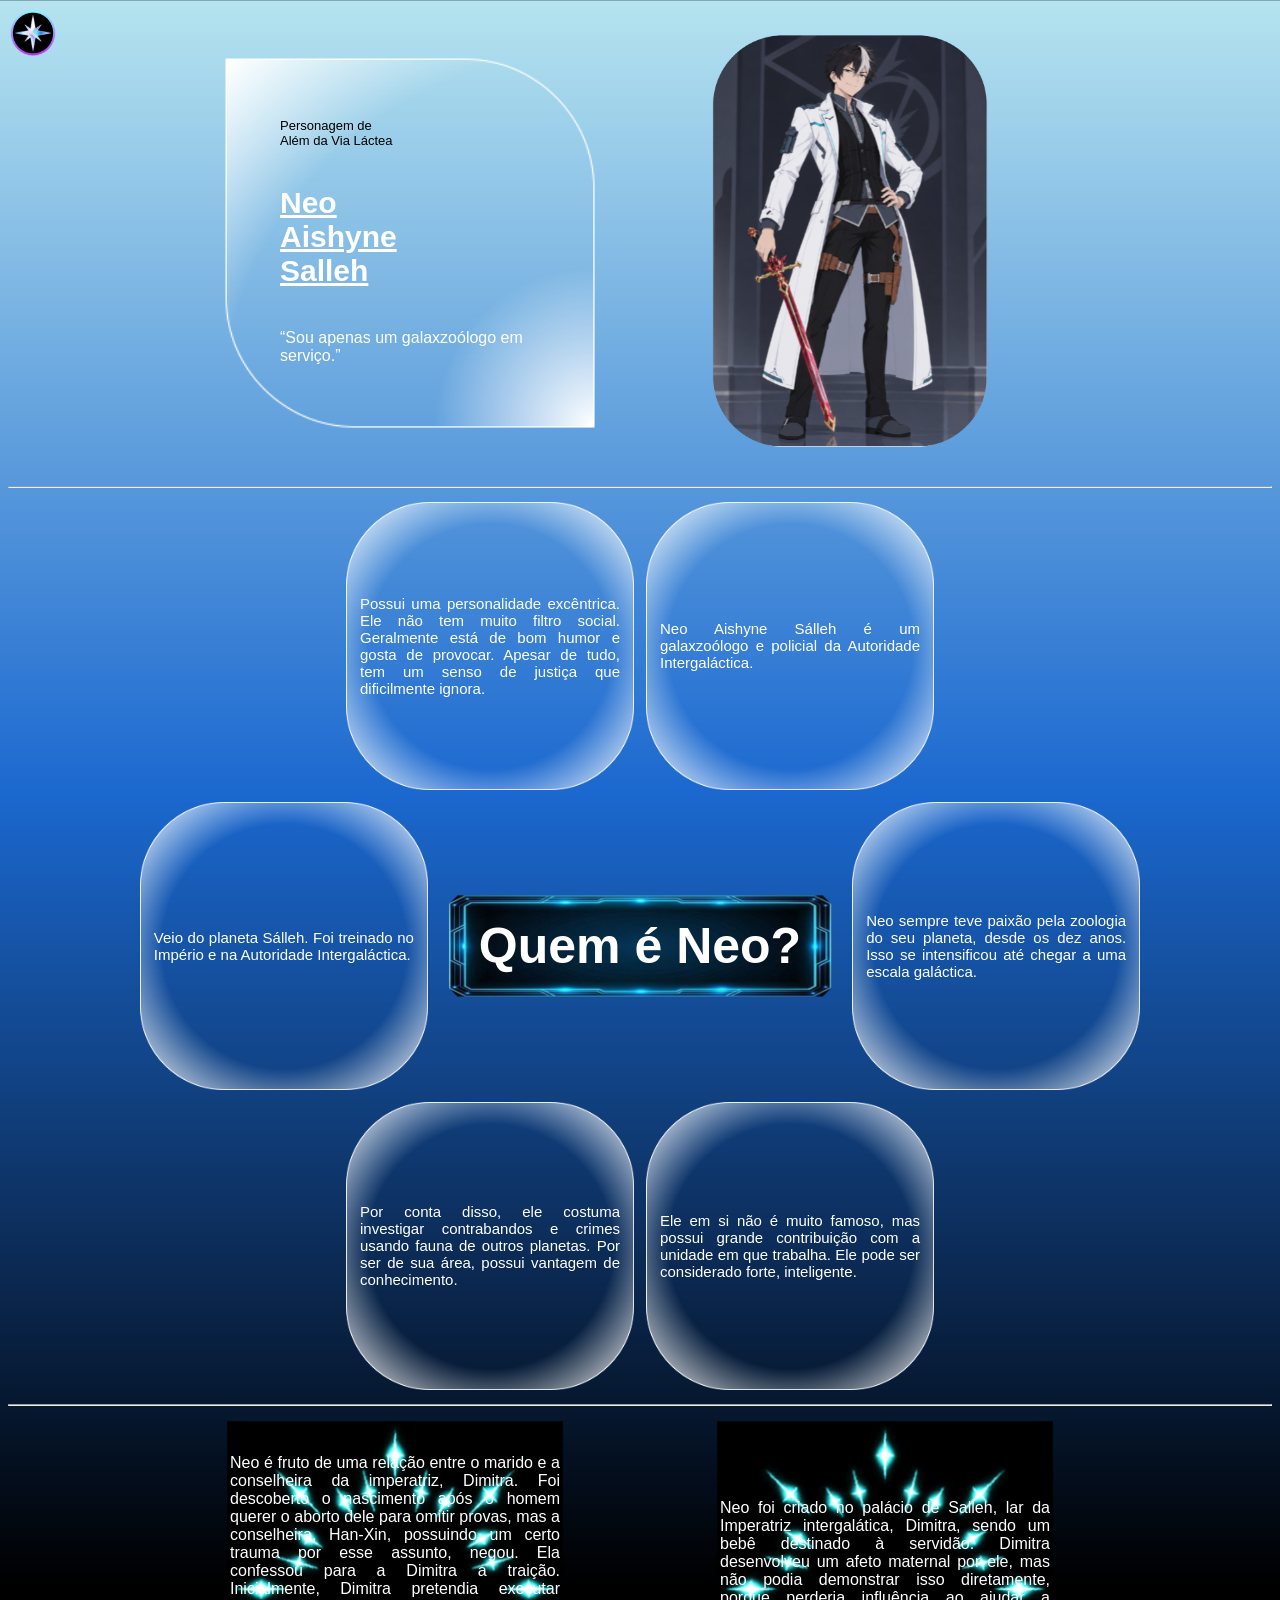
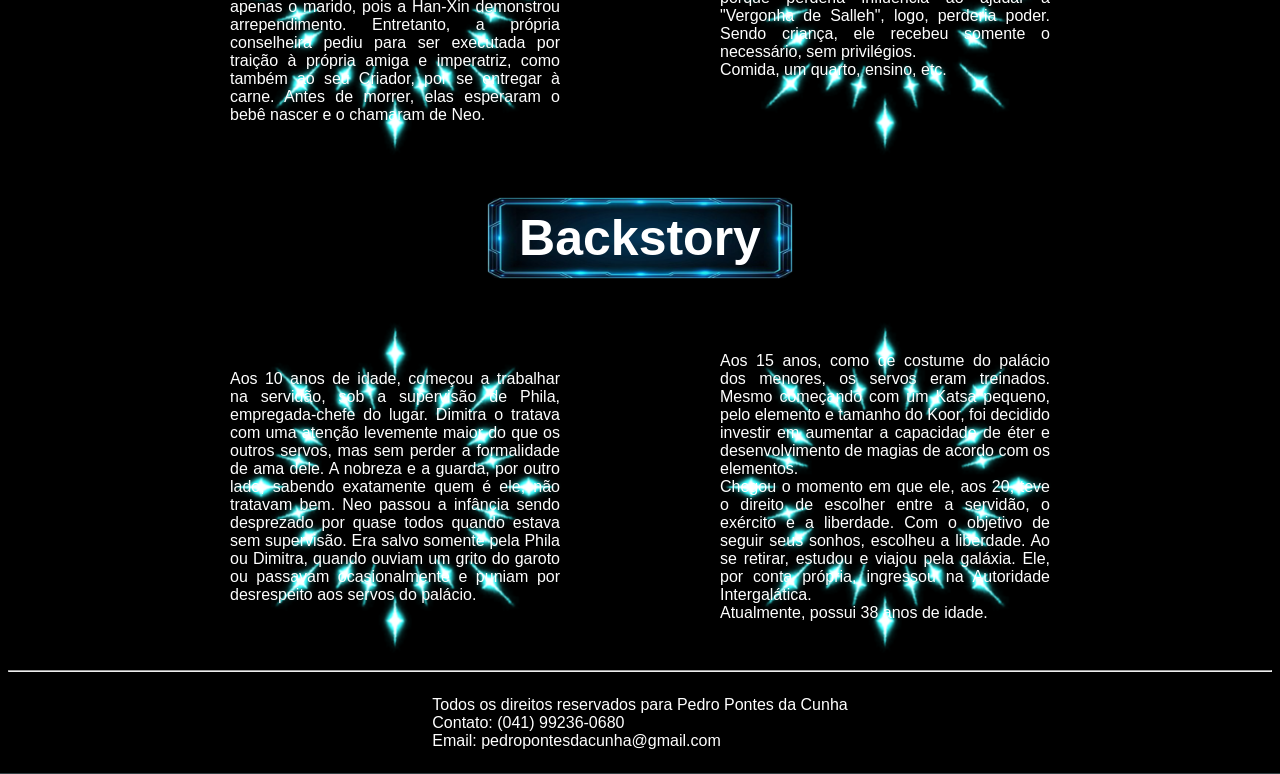
<file: index.html>
<!DOCTYPE html>
<html lang="pt-br">
<head>
    <meta charset="UTF-8">
    <meta name="viewport" content="width=device-width, initial-scale=1.0">
    <meta name="parte_pessoal_do_personagem" content="todas_as_informações_sobre_o_personagem">

    <link rel="shortcut icon" href="css/imagens/Stardust.jpeg" type="image/x-icon">
    <link rel="stylesheet" href="css/style.css">

    <title>Neo Aishyne Salleh</title>
</head>
<body>
    <header>
        <button id="botao" class="botao"><img src="css/imagens/Star.png" alt="botao de proprio site inicial" width="50px"></button>
        <nav class="menu" id="menu">
            <ul>
                <li><a href="#Inicio_index">Inicio</a></li>
                <li><a href="#Quem">Quem é Neo?</a></li>
                <li><a href="#Backstory">Backstory</a></li>
                <li><a href="rpg.html">Ficha RPG</a></li>
                <li><a href="#Contato">Contato</a></li>
            </ul>
        </nav>
    </header>
    <main>
        <section class="Inicio_index" id="Inicio_index">
            <article id="identidade">
                <p id="p1">
                    Personagem de 
                    <br>Além da Via Láctea
                </p>
                <h2>
                    Neo 
                    <br>Aishyne 
                    <br>Salleh
                </h2>
                <p>
                    “Sou apenas um galaxzoólogo em serviço.”
                </p>
            </article>
            <article>
                <img src="css/imagens/Neo.png" alt="Imagem do personagem" width="300px">
            </article>
        </section>

        <hr>

        <section id="Quem">
            <div class="ordem">
                <article>
                    <p>
                        Possui uma personalidade excêntrica. Ele não tem muito filtro social. Geralmente está de bom humor e gosta de provocar. Apesar de tudo, tem um senso de justiça que dificilmente ignora.
                    </p>
                </article>
                <article>
                    <p>
                        Neo Aishyne Sálleh é um galaxzoólogo e policial da Autoridade Intergaláctica.
                    </p>
                </article>
            </div>

            <div class="ordem">
                <article>
                    <p>
                        Veio do planeta Sálleh. Foi treinado no Império e na Autoridade Intergaláctica.
                    </p>
                </article>

                <h2 class="subtitulo">Quem é Neo?</h2>

                <article>
                    <p>
                        Neo sempre teve paixão pela zoologia do seu planeta, desde os dez anos. Isso se intensificou até chegar a uma escala galáctica.
                    </p>
                </article>
            </div>

            <div class="ordem">
                <article>
                    <p>
                        Por conta disso, ele costuma investigar contrabandos e crimes usando fauna de outros planetas. Por ser de sua área, possui vantagem de conhecimento.
                    </p> 
                </article>    
                <article>
                    <p>
                        Ele em si não é muito famoso, mas possui grande contribuição com a unidade em que trabalha. Ele pode ser considerado forte, inteligente.
                    </p>
                </article>
            </div>
        </section>

        <hr>

        <section id="Backstory">
            <div>
                <article>
                    <p>Neo é fruto de uma relação entre o marido e a conselheira da imperatriz, Dimitra. Foi descoberto o nascimento após o homem querer o aborto dele para omitir provas, mas a conselheira, Han-Xin, possuindo um certo trauma por esse assunto, negou. Ela confessou para a Dimitra a traição. Inicialmente, Dimitra pretendia executar apenas o marido, pois a Han-Xin demonstrou arrependimento. Entretanto, a própria conselheira pediu para ser executada por traição à própria amiga e imperatriz, como também ao seu Criador, por se entregar à carne. Antes de morrer, elas esperaram o bebê nascer e o chamaram de Neo.</p>
                </article>
                <article>
                    <p>Neo foi criado no palácio de Salleh, lar da Imperatriz intergalática, Dimitra, sendo um bebê destinado à servidão. Dimitra desenvolveu um afeto maternal por ele, mas não podia demonstrar isso diretamente, porque perderia influência ao ajudar a "Vergonha de Salleh", logo, perderia poder. Sendo criança, ele recebeu somente o necessário, sem privilégios.<br>Comida, um quarto, ensino, etc.</p>
                </article>
            </div>
            <h2 class="subtitulo">Backstory</h2>
            <div>
                <article>
                    <p>Aos 10 anos de idade, começou a trabalhar na servidão, sob a supervisão de Phila, empregada-chefe do lugar. Dimitra o tratava com uma atenção levemente maior do que os outros servos, mas sem perder a formalidade de ama dele. A nobreza e a guarda, por outro lado, sabendo exatamente quem é ele, não tratavam bem. Neo passou a infância sendo desprezado por quase todos quando estava sem supervisão. Era salvo somente pela Phila ou Dimitra, quando ouviam um grito do garoto ou passavam ocasionalmente e puniam por desrespeito  aos servos do palácio.</p>
                </article>
                <article>
                    <p>Aos 15 anos, como de costume do palácio dos menores, os servos eram treinados. Mesmo começando com um Katsa pequeno, pelo elemento e tamanho do Koor, foi decidido investir em aumentar a capacidade de éter e desenvolvimento de magias de acordo com os elementos.
                    <br>Chegou o momento em que ele, aos 20, teve o direito de escolher entre a servidão, o exército e a liberdade. Com o objetivo de seguir seus sonhos, escolheu a liberdade. Ao se retirar, estudou e viajou pela galáxia. Ele, por conta própria, ingressou na Autoridade Intergalática.
                    <br>Atualmente, possui 38 anos de idade.</p>
                </article>
            </div>
        </section>
    </main>
    <hr>
    <footer id="Contato">
        <p>
            Todos os direitos reservados para Pedro Pontes da Cunha
            <br>Contato: (041) 99236-0680
            <br>Email: pedropontesdacunha@gmail.com
        </p>
    </footer>

    <script src="JS/script.js"></script>
</body>
</html>
</file>
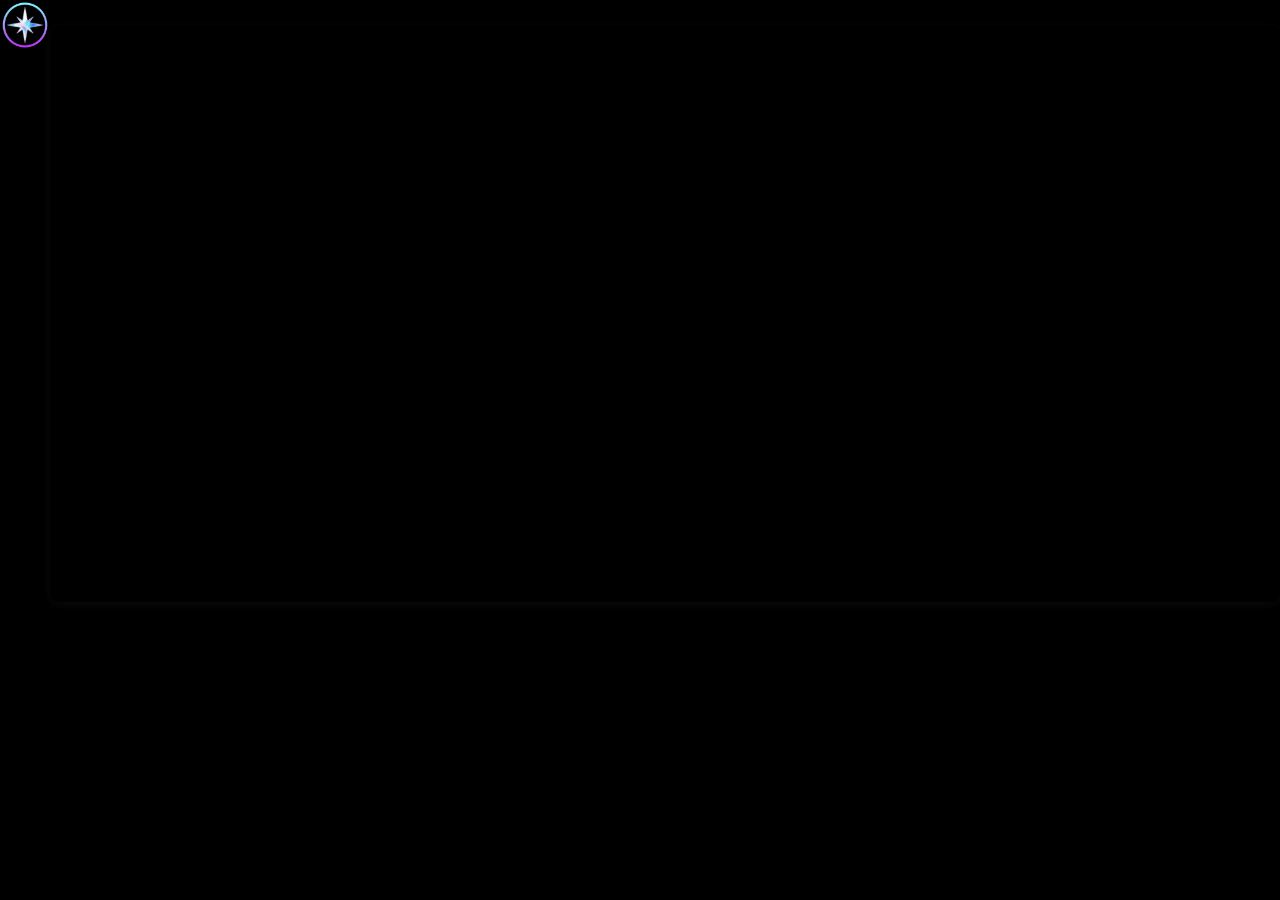
<file: canva.html>
<!DOCTYPE html>
<html lang="en">
<head>
    <meta charset="UTF-8">
    <meta name="viewport" content="width=device-width, initial-scale=1.0">
    <title>Sistema de Poder</title>

    <style>
      body {
        display: flex;
        justify-content: center;
        background-color: black; 
        margin: 0;
      }
      a:hover {
        filter: brightness(150%);
      }
      iframe{
        position: absolute; 
        width: 95%; 
        height: 95%; 
        top: 0; 
        left: 0; 
        border: none; 
        padding: 0;
        margin: 0;
      }
      div {
        width: 100%; 
        height: 0; 
        padding-top: 45%;
        padding-bottom: 0;
        box-shadow: 0 2px 8px 0 rgba(63,69,81,0.16); 
        margin-top: 1.6em; 
        margin-bottom: 0.9em; 
        overflow: hidden;
        border-radius: 8px; 
        will-change: transform;
      }
    </style>
</head>
<body>
    <a href="rpg.html#Etereocinese"><img src="css/imagens/Star.png" alt="ancora para a pagina anterior" width="50px"></a>
    <div>
  <iframe loading="lazy"
    src="https://www.canva.com/design/DAHPx9rpynM/5lgTFGghjnWhccdno74L-g/view?embed" allowfullscreen="allowfullscreen" allow="fullscreen">
  </iframe>
</div>
</body>
</html>
</file>
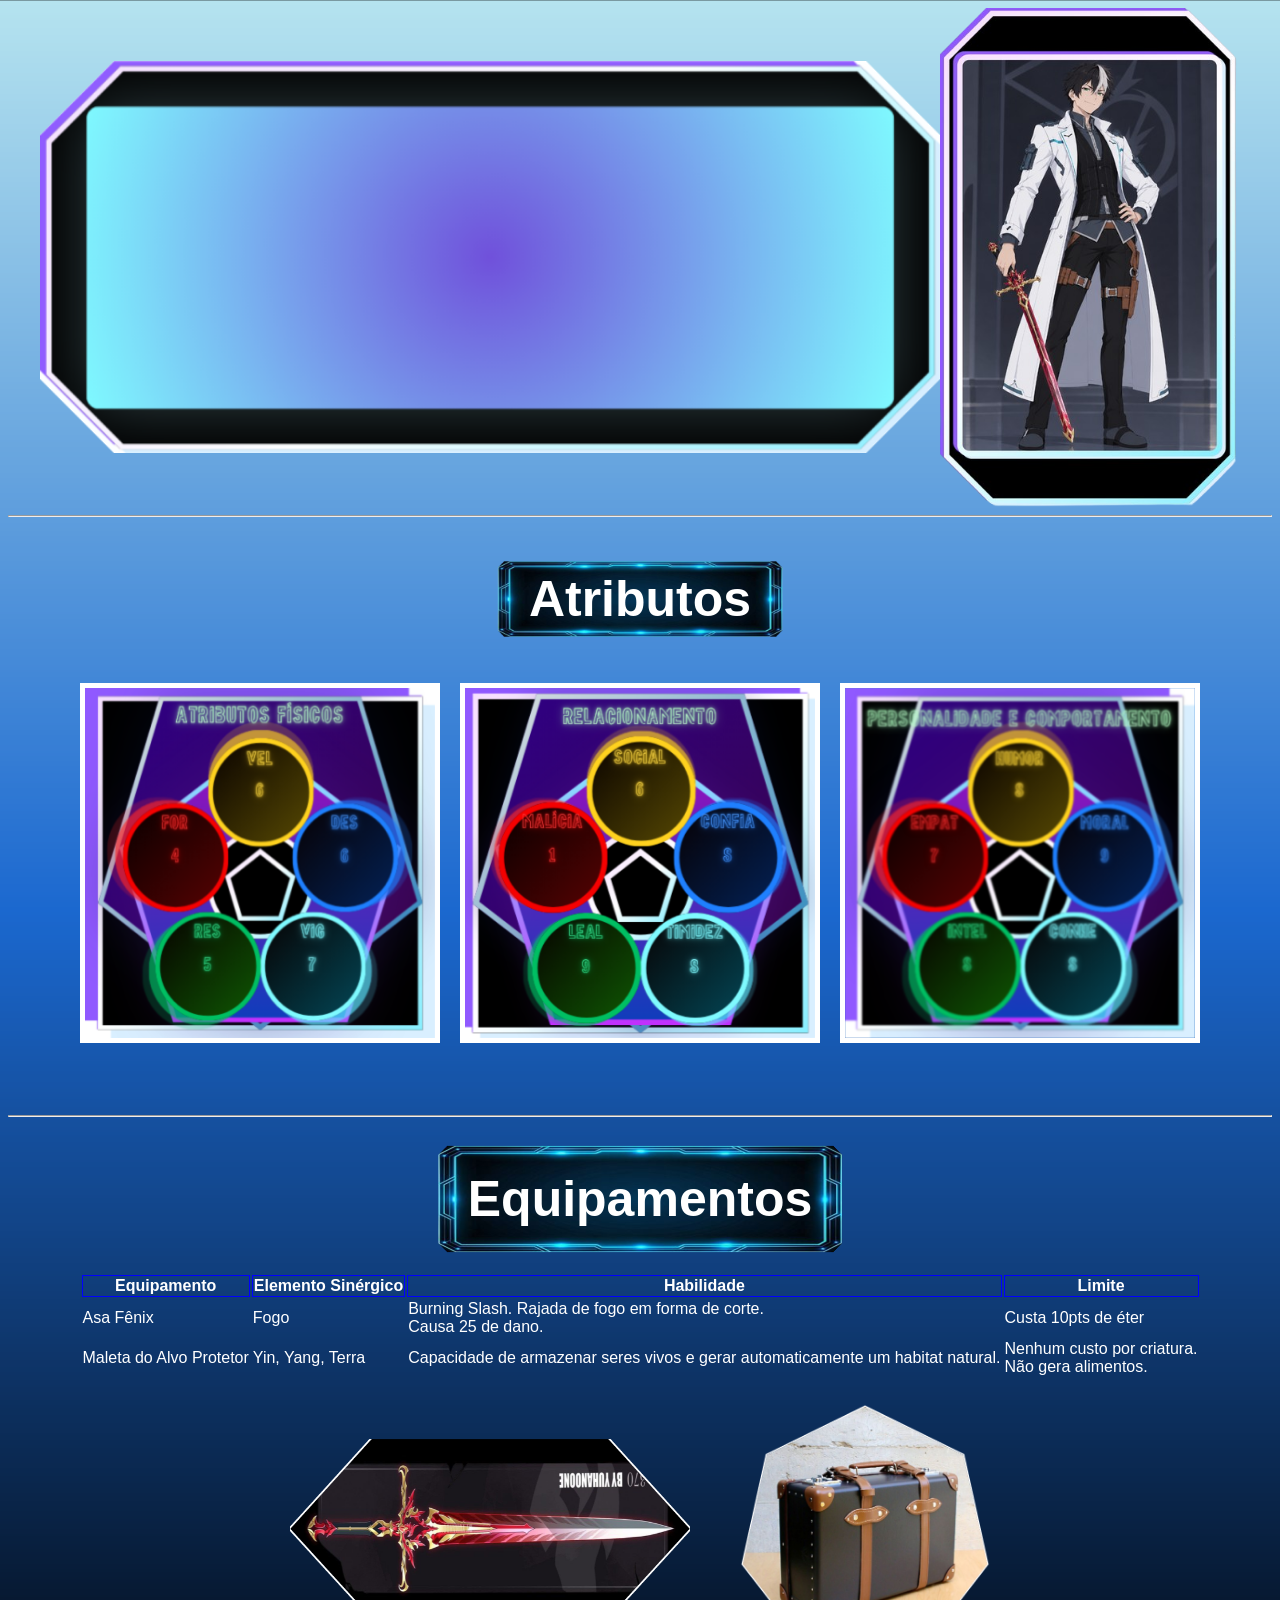
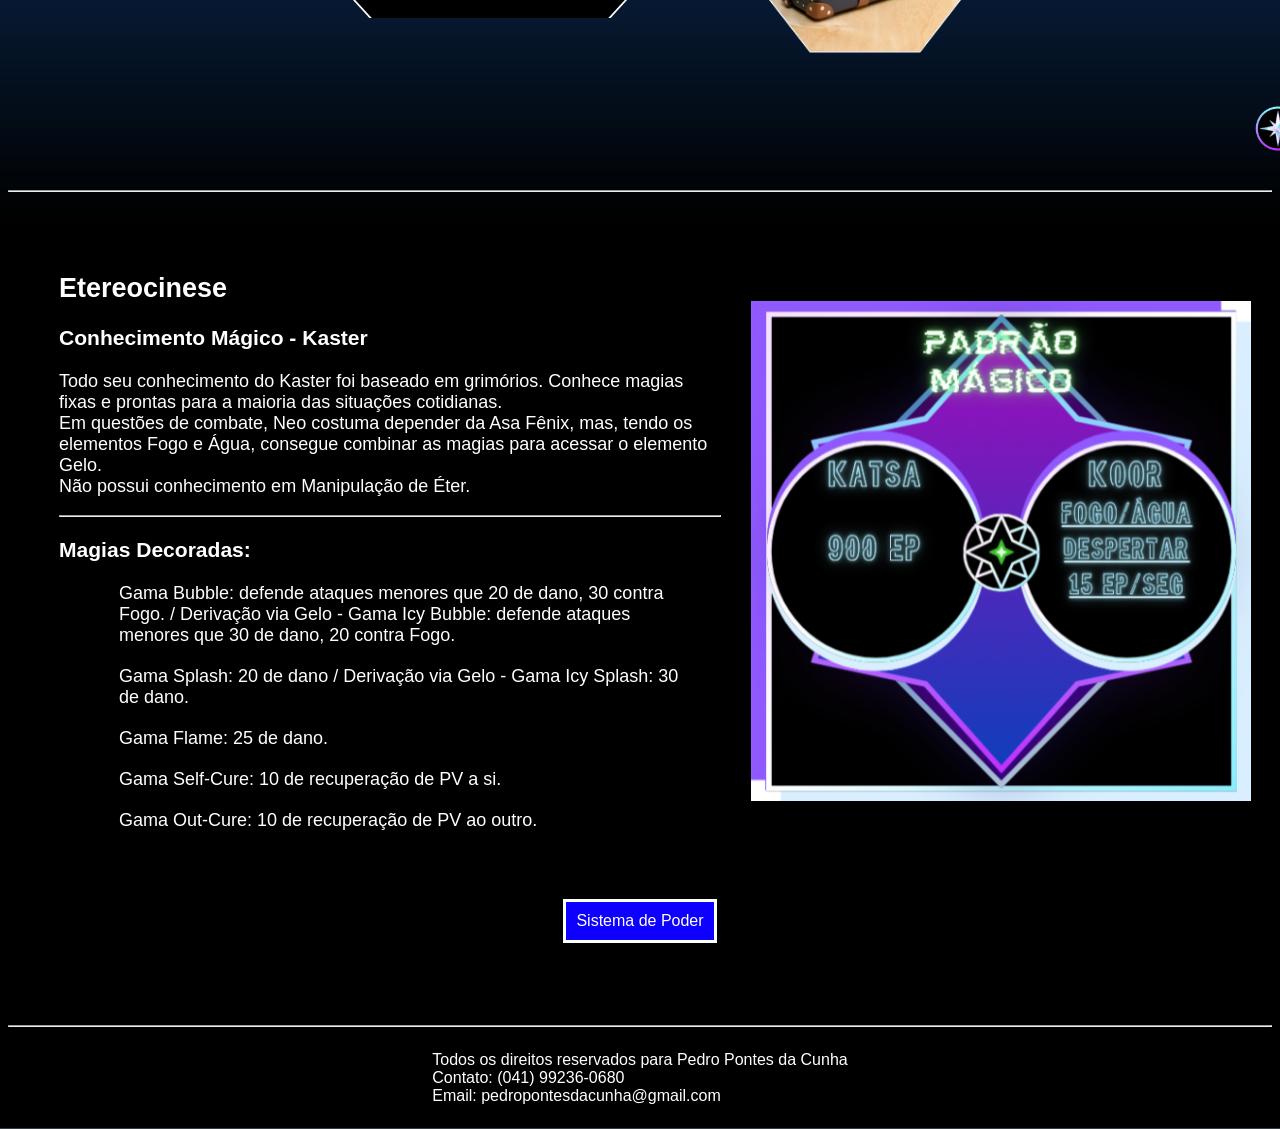
<file: rpg.html>
<!DOCTYPE html>
<html lang="pt-br">
<head>
    <meta charset="UTF-8">
    <meta name="viewport" content="width=device-width, initial-scale=1.0">
    <meta name="parte_pessoal_do_personagem" content="todas_as_informações_sobre_o_personagem">

    <link rel="shortcut icon" href="css/imagens/Stardust.jpeg" type="image/x-icon">
    <link rel="stylesheet" href="css/style.css">

    <title>Ficha RPG</title>
</head>
<body>
    <header>
        <menu class="menu" id="Inicio_rpg">
            <a href="index.html" id="icon" class="botao"><img src="css/imagens/Star.png" alt="" width="50px"></a>
            <a href="#Atributos">Atributos</a>
            <a href="#Equipamentos">Equipamentos</a>
            <a href="#Etereocinese">Etereocinese</a>
            <a href="#Contato">Contato</a>
        </menu>
    </header>

    <main>
        <section class="Inicio_rpg">
            <img src="css/imagens/identidade.png" alt="rg do personagem kkk" id="identidade_rg">
            <img src="css/imagens/identidade_neo.png" alt="imagem do personagem" id="identidade_foto">
        </section>

        <hr>

        <section id="Atributos">
            <h2 class="subtitulo">Atributos</h2>
            <div class="ordem" id="atributos_edicao">
                <img src="css/imagens/atributos/atributos_3.png" alt="atributos fisicos">
                <img src="css/imagens/atributos/atributos_2.png" alt="atributos de relacionamento">
                <img src="css/imagens/atributos/atributo_1.png" alt="atributos de personalidade e comportamento">
            </div>
            <div id="link">
                <a href="#Inicio_rpg"><img src="css/imagens/Star.png" alt="botao de ancora" width="50px" class="botao"></a>
            </div>
        </section>

        <hr>

        <section id="Equipamentos">
            <h2 class="subtitulo">Equipamentos</h2>
            <article>
                <table>
                    <thead>
                        <tr>
                            <th>Equipamento</th>
                            <th>Elemento Sinérgico</th>
                            <th>Habilidade</th>
                            <th>Limite</th>
                        </tr>
                    </thead>
                    <tbody>
                        <tr>
                            <td>Asa Fênix</td>
                            <td>Fogo</td>
                            <td>Burning Slash. Rajada de fogo em forma de corte.
                                <br>Causa 25 de dano.</td>
                            <td>Custa 10pts de éter</td>
                        </tr>
                        <tr>
                            <td>Maleta do Alvo Protetor</td>
                            <td>Yin, Yang, Terra</td>
                            <td>Capacidade de armazenar seres vivos e gerar automaticamente um habitat natural.</td>
                            <td>Nenhum custo por criatura.
                                <br>Não gera alimentos.</td>
                        </tr>
                    </tbody>
                </table>
            </article>
            <article class="ordem">
                <img src="css/imagens/item_espada.png" alt="equipamento da espada" width="400px">
                <img src="css/imagens/item_maleta.png" alt="equipamento da maleta" width="250px">
            </article>
            <div id="link">
                <a href="#Inicio_rpg"><img src="css/imagens/Star.png" alt="botao de ancora" width="50px" class="botao"></a>
            </div>
        </section>

        <hr>

        <section id="Etereocinese">
            <div class="ordem">
                <article>
                    <h2>Etereocinese</h>
                    <h3>Conhecimento Mágico - Kaster</h3>
                    <p>
                        Todo seu conhecimento do Kaster foi baseado em grimórios. Conhece magias fixas e prontas para a maioria das situações cotidianas.
                        <br>Em questões de combate, Neo costuma depender da Asa Fênix, mas, tendo os elementos Fogo e Água, consegue combinar as magias para acessar o elemento Gelo.
                        <br>Não possui conhecimento em Manipulação de Éter.
                    </p>
                    <hr>
                    <h3>Magias Decoradas:</h3>
                    <p>
                        <ul>
                            <li>Gama Bubble: defende ataques menores que 20 de dano, 30 contra Fogo. / Derivação via Gelo - Gama Icy Bubble: defende ataques menores que 30 de dano, 20 contra Fogo. </li>
                            <li>Gama Splash: 20 de dano / Derivação via Gelo - Gama Icy Splash: 30 de dano.</li>
                            <li>Gama Flame: 25 de dano.</li>
                            <li>Gama Self-Cure: 10 de recuperação de PV a si.</li>
                            <li>Gama Out-Cure: 10 de recuperação de PV ao outro.</li>
                        </ul>
                    </p>
                </article>
                <img src="css/imagens/padrao_poder (1).png" alt="padrao de poder do     personagem" width="500px">
            </div>

            <br>
            <a href="canva.html" id="sistema_de_poder">Sistema de Poder</a>
            
            <div id="link">
                <a href="#Inicio_rpg"><img src="css/imagens/Star.png" alt="botao de ancora" width="50px" class="botao"></a>
            </div>
        </section>
    </main>
    <hr>
    <footer id="Contato">
        <p>
            Todos os direitos reservados para Pedro Pontes da Cunha
            <br>Contato: (041) 99236-0680
            <br>Email: pedropontesdacunha@gmail.com
        </p>
    </footer>
</body>
</html>
</file>
<file: css/style.css>
body {
    background-image: url(imagens/fundo_tech.jpeg);
    background-position: center;
    background-size: cover;
    font-family: Verdana, Geneva, Tahoma, sans-serif;
    color: white;
}
section {
    display: flex;
    justify-content: center;
    margin: 1px;
}
.subtitulo{
    background-image: url(imagens/fundinho_h2.png);
    background-position: center;
    background-size: cover;
    padding: 35px;
    font-size: 50px;
    margin: 10px;
}
footer{
    display: flex;
    justify-content: center;
    text-align: justify;
}
.ordem{
    display: flex;
    align-items: center;
    flex-direction: row;
    font-size: 15px;
}
button {
    all: unset;
    display: var(--nav-button-display, flex);
    border: none;
    padding: 0px 0px;
    margin: 0px;
    background-color: transparent;
    filter: brightness(100%);
    position: fixed;
    z-index: 1;
}
button:hover {
    filter: brightness(150%);
}
ul {
    list-style: none;
}
ul li {
    margin: 20px;
}

/*
    Menu
*/
.menu {
    display: none;
    align-items:flex-start;
    background-color: #006eef;
    height: var(--nav-button-display, 100%);

    position:fixed;
}
.menu a{
    color: white;
    margin: 5px;
    text-decoration: none;
    padding: 7px 5px;
    border: 1px solid white;
    font-weight: 100;
}
.menu a:hover {
    color: black;
    background-color: aqua;
}
/*
    Section - Inicio_index
*/
.Inicio_index h2{
    font-size: 30px;
    text-decoration:underline;
}
.Inicio_index article{
    padding: 10px 80px;
}
#p1{
    font-size: small;
    color: black;
}
#identidade{
    display: flex;
    flex-direction: column;
    justify-content: center;
    aspect-ratio: 1 / 1;
    box-sizing: border-box;
    width: 420px;

    background-image: url(imagens/fundinho_identidade.png);
    background-position: center;
    background-size: cover;
}

/*
    Section - Quem é Neo
*/
#Quem{
    display: flex;
    align-items: center;
    flex-direction: column;
}
#Quem article {
    background-image: url(imagens/fundinho_objetos_quem.png);
    background-position: center;
    background-size: cover;
    width: 300px;
    aspect-ratio: 1 / 1;
    box-sizing: border-box;
    padding: 20px;

    display: flex;
    justify-content: center;
    align-items: center;
    text-align: justify;
}
#Quem a{
    align-self:flex-end;
}

/*
    Section - Backstory
*/
#Backstory{
    display: flex;
    flex-direction: column;
    align-items: center;
    justify-content: center;
}
#Backstory div{
    display: flex;
    flex-direction: row;
}
#Backstory article{
    display: flex;
    justify-content: center;
    align-items: center;
    padding: 10px;
    text-align:justify;
    aspect-ratio: 1 / 1;
    width: 350px;
    margin-left: 70px;
    margin-right: 70px;

    background-image: url(imagens/fundinho_objetos_backstory.png);
    box-sizing: border-box;
    background-size: cover;
    background-position: center;
}
#Backstory a{
    align-self:flex-end;
}

/*
    Inicio_rpg
*/
.Inicio_rpg {
    display: flex;
    flex-direction: row;
    justify-content: center;
    align-items: center;
}
#Inicio_rpg p {
    display: flex;
    padding: 60px 40px;
    background-image: url(imagens/identidade.png);
    aspect-ratio: 3/1;
    width: 600px;
    font-size: 20px;
    color: greenyellow;
}
#identidade_rg {
    aspect-ratio: initial;
    width: 900px;
}
#identidade_foto {
    aspect-ratio: initial;
    width: 300px;
}

/*
    Atributos
*/
#Atributos {
    display: flex;
    justify-content: center;
    flex-direction: column;
    align-items: center;
}
#atributos_edicao img{
    aspect-ratio: 1/1;
    object-fit: cover;
    width: 350px;
    margin: 10px;
    border: white 5px solid;
}
#link {
    display: flex;
    flex-direction: row;
    justify-content: flex-end;
    align-items: flex-end;
    width: 1375px;
}
#Atributos a {
    align-items: flex-end;
}

/*
    Equipamento
*/
#Equipamentos {
    display: flex;
    flex-direction: column;
    justify-content: center;
    align-items: center;
}
#Equipamentos article {
    display: flex;
    justify-content: center;
}
#table{
    table-layout: fixed;
    width: 90%;
    height: 60px;
    border: red 2px solid;
}
#table thead {
    background-color: #ffcdcd;
    color: black;
}
#table td, th {
    padding: 1px;
    border: blue 1px double;
}
#table_azul{
    table-layout: fixed;
    width: 90%;
    border: blue 2px solid;
}
#table_azul thead {
    background-color: #00ffff;
    color: black;
}
#table_azul td, th {
    text-align: center;
    padding: 1px;
    border: blue 1px double;
}
#adicionar_equi{
    font-size: 20px;
    padding: 1px 20px;
}
#Equipamentos img {
    margin: 25px;
}

/*
    Etereocinese
*/
#Etereocinese {
    display: flex;
    justify-content: space-around;
    align-items: center;
    flex-direction: column;
    padding: 20px;
}
#Etereocinese article {
    font-size: 18px;
    margin: 20px;
    padding: 10px;
}
#sistema_de_poder {
    background-color: #0d00ff;
    color: white;
    padding: 10px;
    text-decoration: none;
    border: white 3px solid;
}
#sistema_de_poder:hover {
    background-color: #00ffff;
    color: black;
}
</file>
